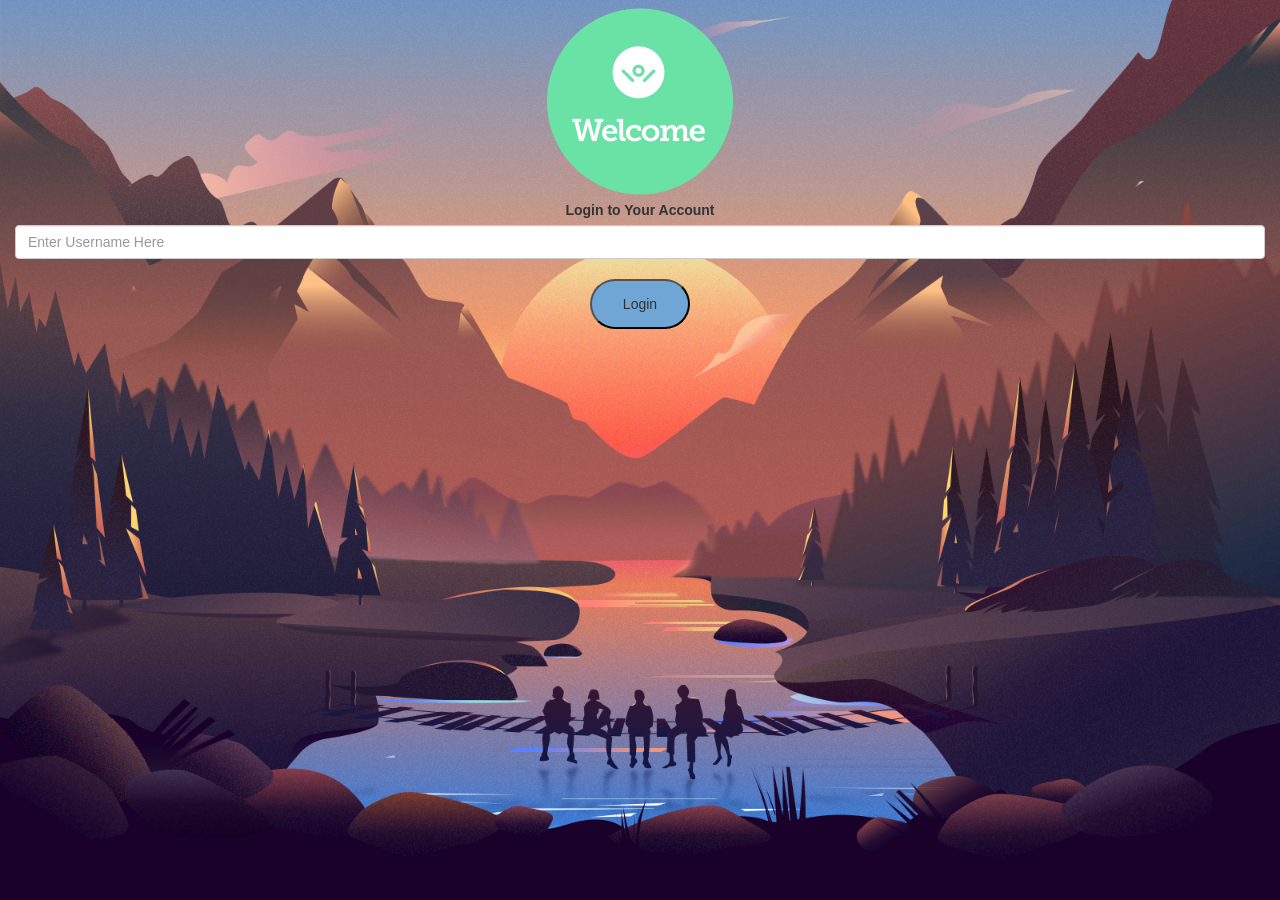
<file: index.html>
<html>
    <head>
       <title> Lets Chat </title>
       <link href="https://fonts.googleapis.com/css?family=Yeon+Sung&display=swap" rel="stylesheet"><meta name="viewport" content="width=device-width, initial-scale=1">

<link rel="stylesheet" href="https://maxcdn.bootstrapcdn.com/bootstrap/3.4.0/css/bootstrap.min.css">
<script src="https://ajax.googleapis.com/ajax/libs/jquery/3.4.1/jquery.min.js"></script>
<script src="https://maxcdn.bootstrapcdn.com/bootstrap/3.4.0/js/bootstrap.min.js"></script>

<link rel="stylesheet" type="text/css" href="style.css">
<script src="main.js"></script> 
    </head>
    <body id = "body">
            <center>
                <div class = " log col-lg-12 col-md-12 col-sm-12 col-xs-12">
                <img src = "welcome-logo_circle-square_transparent.png" id = "welimg">
                <br>
                <label> Login to Your Account </label>
                <br>
                <input class = "form-control" placeholder="Enter Username Here" id = "user">
                <br>
                <button id = "login" onclick = "login();"> Login </button>
                </div>
            </center>
    </body>
</html>
</file>
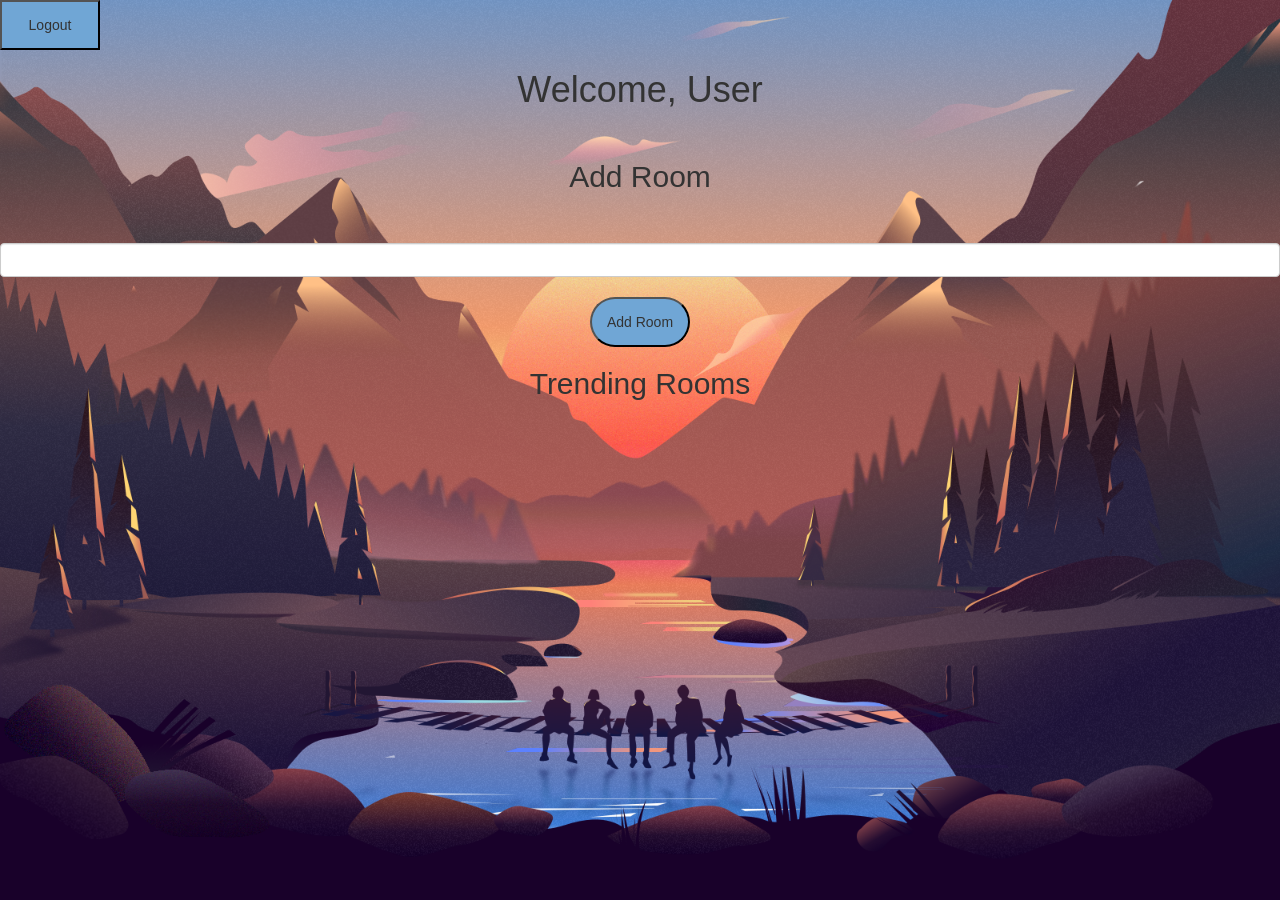
<file: chat.html>
<html>
    <head>
       <title> Lets Chat </title>
       <link href="https://fonts.googleapis.com/css?family=Yeon+Sung&display=swap" rel="stylesheet"><meta name="viewport" content="width=device-width, initial-scale=1">

<link rel="stylesheet" href="https://maxcdn.bootstrapcdn.com/bootstrap/3.4.0/css/bootstrap.min.css">
<script src="https://ajax.googleapis.com/ajax/libs/jquery/3.4.1/jquery.min.js"></script>
<script src="https://maxcdn.bootstrapcdn.com/bootstrap/3.4.0/js/bootstrap.min.js"></script>

<link rel="stylesheet" type="text/css" href="style.css">
<script src="chat.js"></script> 
    </head>
    <body id = "body">
        <button id = "logout" onclick = "logout();"> Logout </button>
    <center>
        <h1 id = "user"> Welcome, User</h1>
        <br>
        <h2>Add Room</h2>
        <br>
        <br>
        <input id = "room_name" class = "form-control">
        <br>
        <button id = "add" onclick = "add();"> Add Room</button>
        <br>
        <h2> Trending Rooms </h2>
        <br>
        <div id = "output"></div>
    </center>
    </body>
</file>
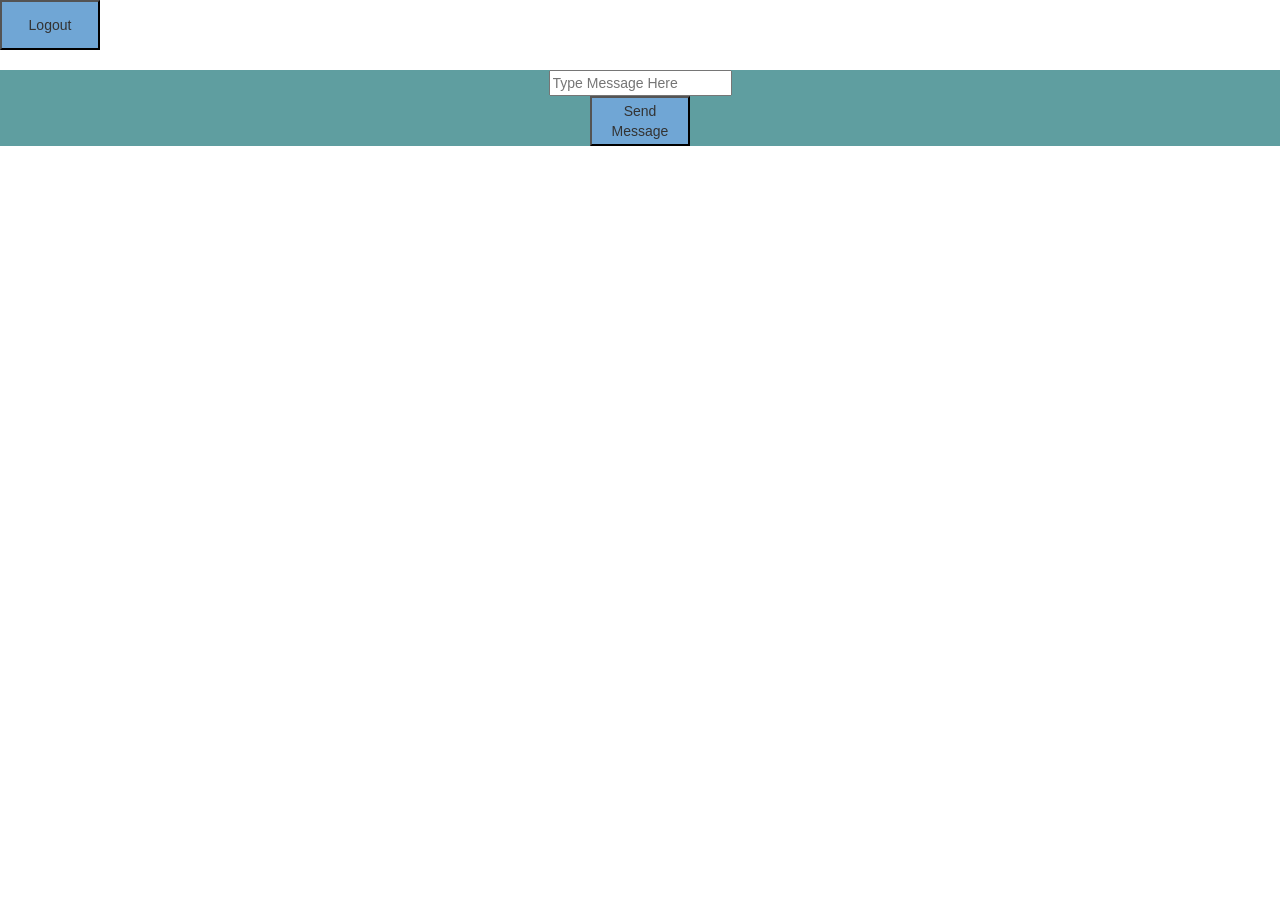
<file: room.html>
<html>
    <head>
       <title> Lets Chat </title>
       <link href="https://fonts.googleapis.com/css?family=Yeon+Sung&display=swap" rel="stylesheet"><meta name="viewport" content="width=device-width, initial-scale=1">

<link rel="stylesheet" href="https://maxcdn.bootstrapcdn.com/bootstrap/3.4.0/css/bootstrap.min.css">
<script src="https://ajax.googleapis.com/ajax/libs/jquery/3.4.1/jquery.min.js"></script>
<script src="https://maxcdn.bootstrapcdn.com/bootstrap/3.4.0/js/bootstrap.min.js"></script>

<link rel="stylesheet" type="text/css" href="style.css">
<script src="room.js"></script> 
    </head>
    <body>
        <button id = "logout" onclick = "logout"> Logout </button>
        <center><div id = output></div>
            <br>
        <div id = "type">
            <input placeholder= "Type Message Here" id = "message">
            <br>
            <button id = "sender" onclick = "send();"> Send Message</button>
        </div>
        </center>
    </body>
</file>
<file: style.css>
#body{
    background-image: url(ee0a47d7342f4ab1db5590793875d53c.png);
    background-size: cover;
} 
#log{
    background-color: azure;
    margin-top: 500px;
}
#welimg{
    width: 200px;
    height: 200px;
}
#login{
    background-color:rgb(112, 166, 213);
    width: 100px;
    height: 50px;
    border-radius:25px;
}

#add{
    background-color:rgb(112, 166, 213);
    width: 100px;
    height: 50px;
    border-radius:25px;
}

#logout{
    background-color:rgb(112, 166, 213);
    width: 100px;
    height: 50px;
}

#type{
    background-color: cadetblue;
}

#sender{
    background-color:rgb(112, 166, 213);
    width: 100px;
    height: 50px;   
}
</file>
